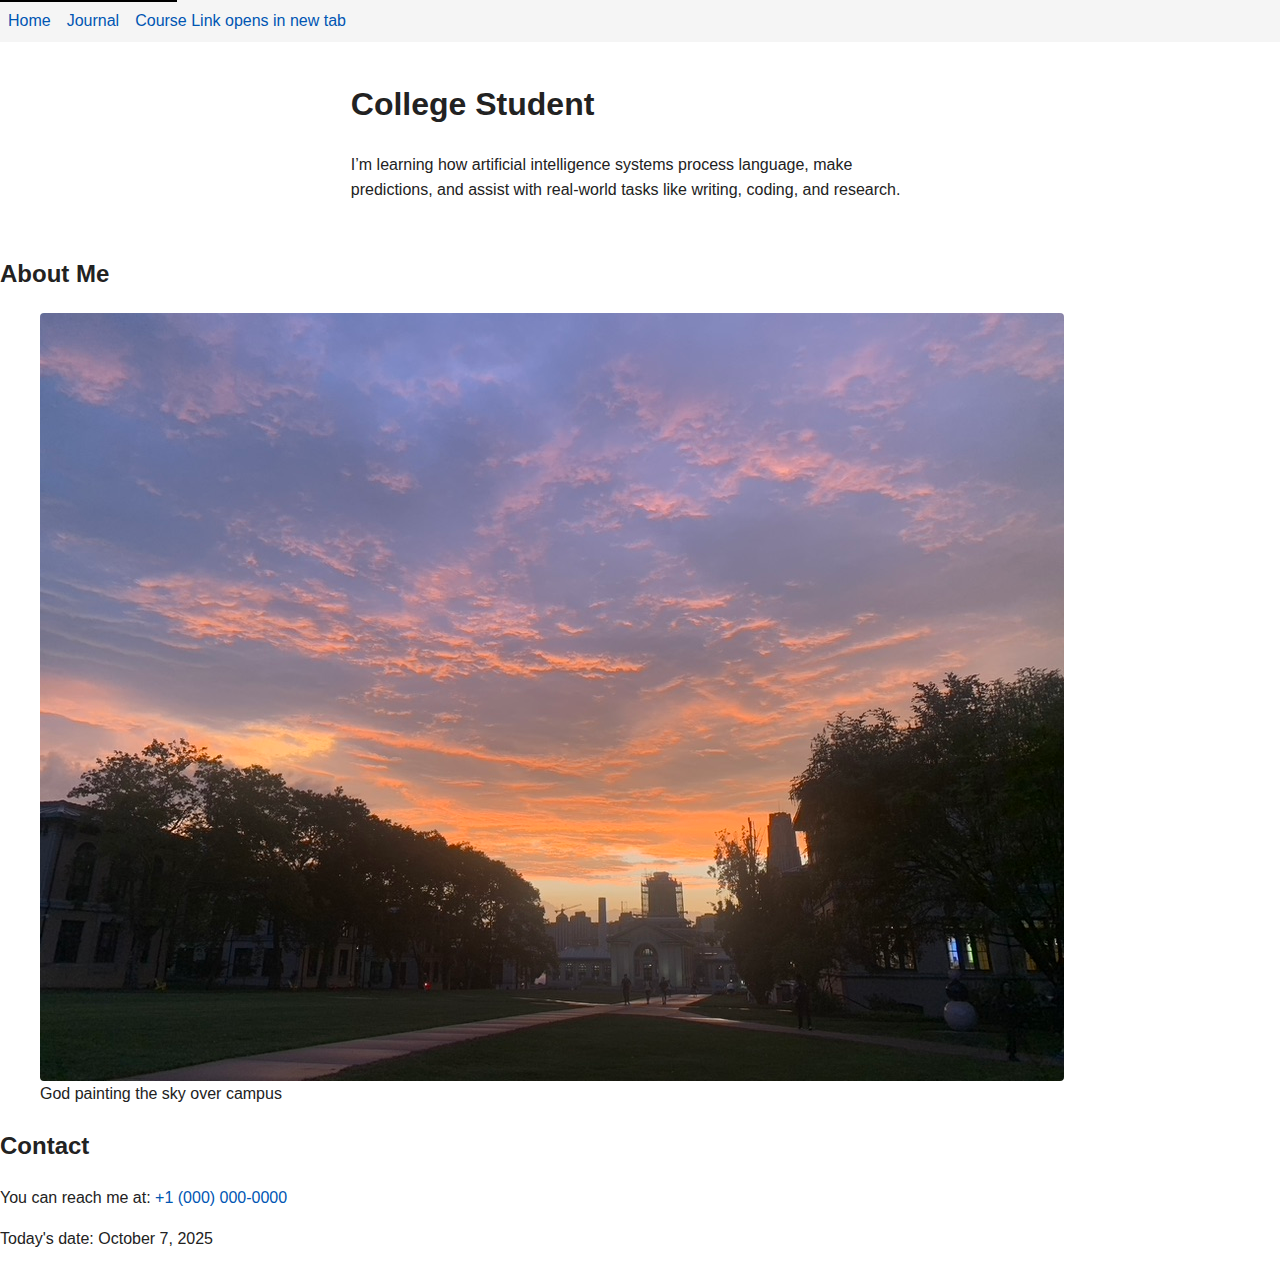
<file: index.html>
<!DOCTYPE html>
<html lang="en">
<head>
  <meta charset="UTF-8">
  <meta name="viewport" content="width=device-width, initial-scale=1.0">
  <title>AI Learning Journal</title>
  <link rel="stylesheet" href="styles.css">
</head>
<body>
  <a href="#main" class="skip-link">Skip to main content</a>

  <nav aria-label="Primary">
    <ul>
      <li><a href="/">Home</a></li>
      <li><a href="/journal.html">Journal</a></li>
      <li>
        <a href="https://chatgpt.com" target="_blank" rel="noopener noreferrer">
          Course Link <span class="visually-hidden">opens in new tab</span>
        </a>
      </li>
    </ul>
  </nav>

  <main id="main">
    <h1>College Student</h1>
    <p>I’m learning how artificial intelligence systems process language, make predictions, and assist with real-world tasks like writing, coding, and research.</p>
  </main>

  <section>
    <h2>About Me</h2>
    <figure>
      <img src="35627405-728B-43C1-8A71-611C1D1774F9_1_105_c.jpeg" alt="Photo of the sunset on campus" loading="lazy">
      <figcaption>God painting the sky over campus</figcaption>
    </figure>
  </section>

  <section>
    <h2>Contact</h2>
    <p>You can reach me at: <a href="tel:+10000000000">+1 (000) 000-0000</a></p>
  </section>

  <footer>
    <p>Today's date: <time datetime="2025-10-07">October 7, 2025</time></p>
  </footer>
</body>
</html>
</file>
<file: styles.css>
/* styles.css */

body {
  font-family: -apple-system, BlinkMacSystemFont, "Segoe UI", Roboto, Helvetica, Arial, sans-serif;
  line-height: 1.6;
  margin: 0;
  padding: 0;
  background-color: #fff;
  color: #222;
}

main {
  max-width: 65ch;
  margin: auto;
  padding: 1rem;
}

img {
  max-width: 100%;
  height: auto;
  display: block;
  border-radius: 0.25rem;
}

a {
  color: #0056b3;
  text-decoration: none;
}

a:hover,
a:focus {
  text-decoration: underline;
}

a:focus,
button:focus {
  outline: 3px solid #ffbf47;
  outline-offset: 2px;
}

nav ul {
  list-style: none;
  margin: 0;
  padding: 0.5rem;
  display: flex;
  flex-wrap: wrap;
  gap: 1rem;
  background-color: #f5f5f5;
}

nav a {
  font-weight: 500;
}

.skip-link {
  position: absolute;
  top: -40px;
  left: 0;
  background: #000;
  color: #fff;
  padding: 0.5rem 1rem;
  z-index: 100;
}

.skip-link:focus {
  top: 0;
}
</file>
